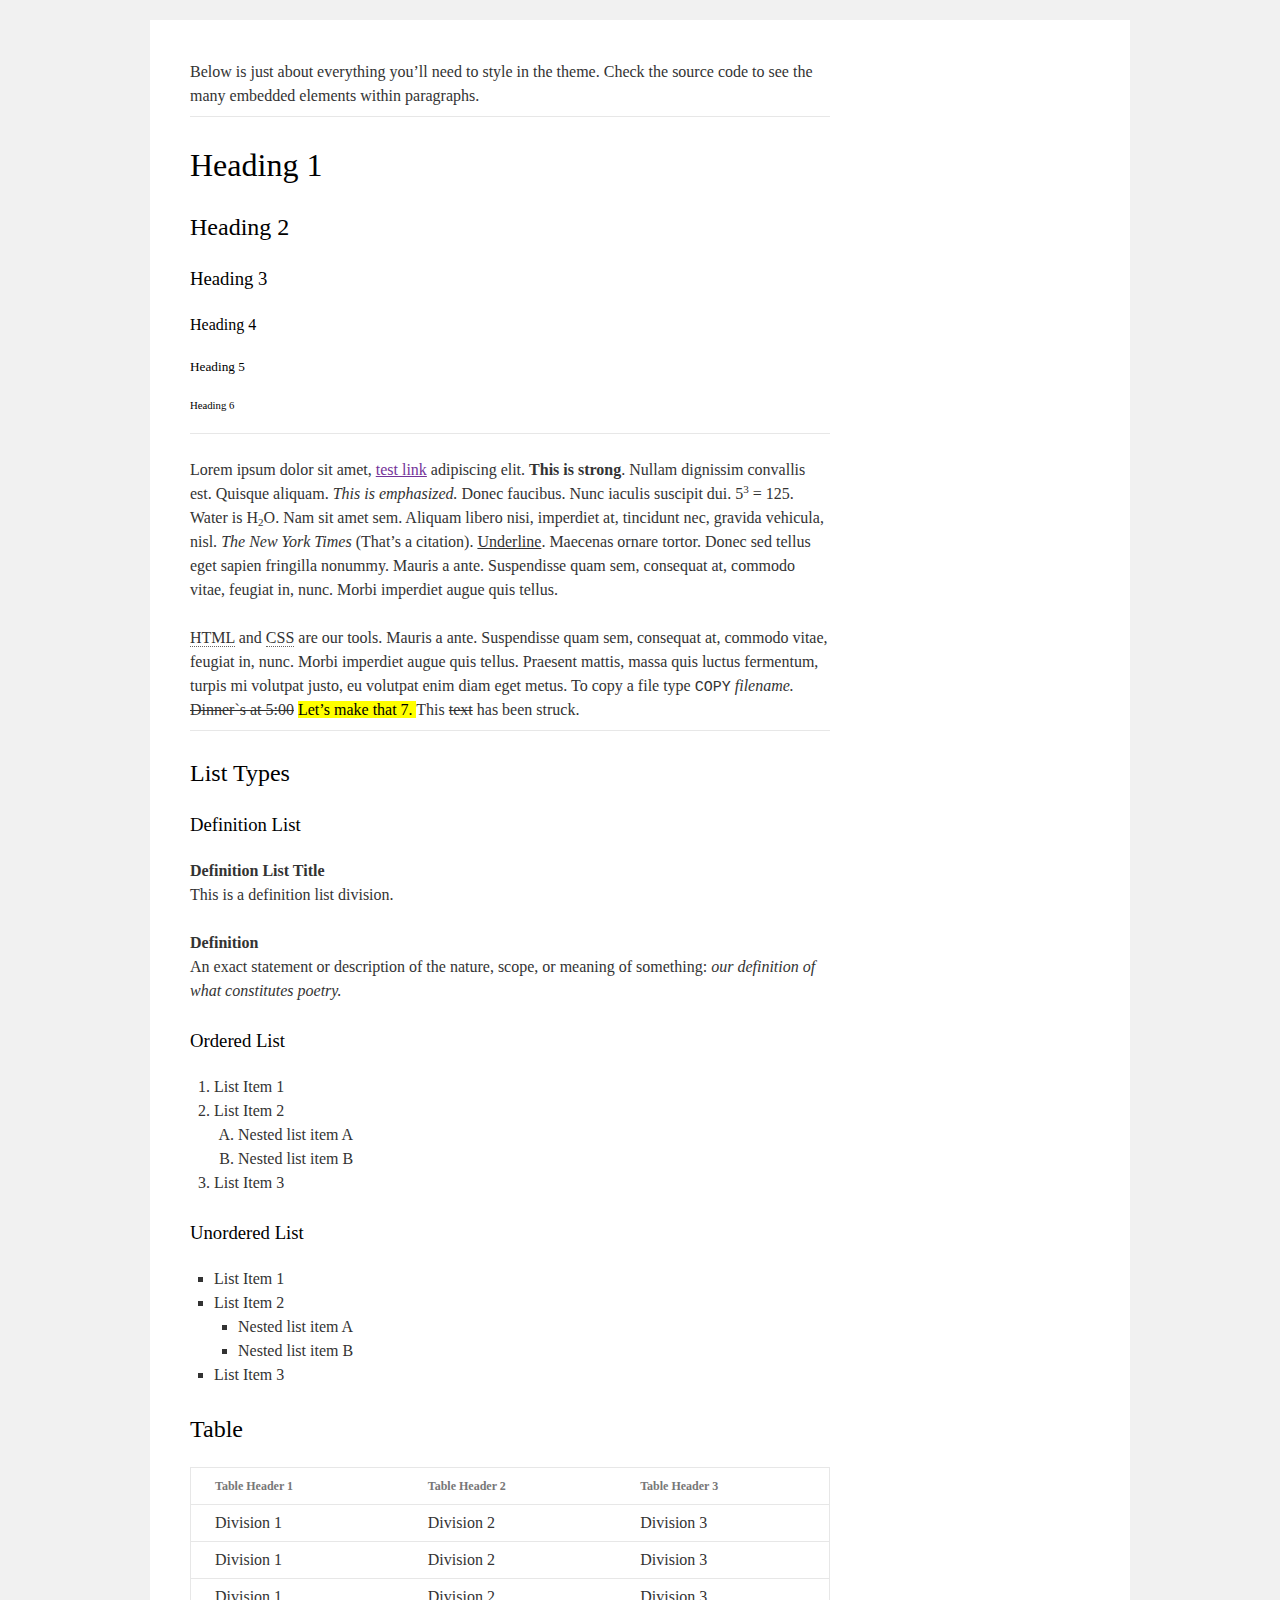
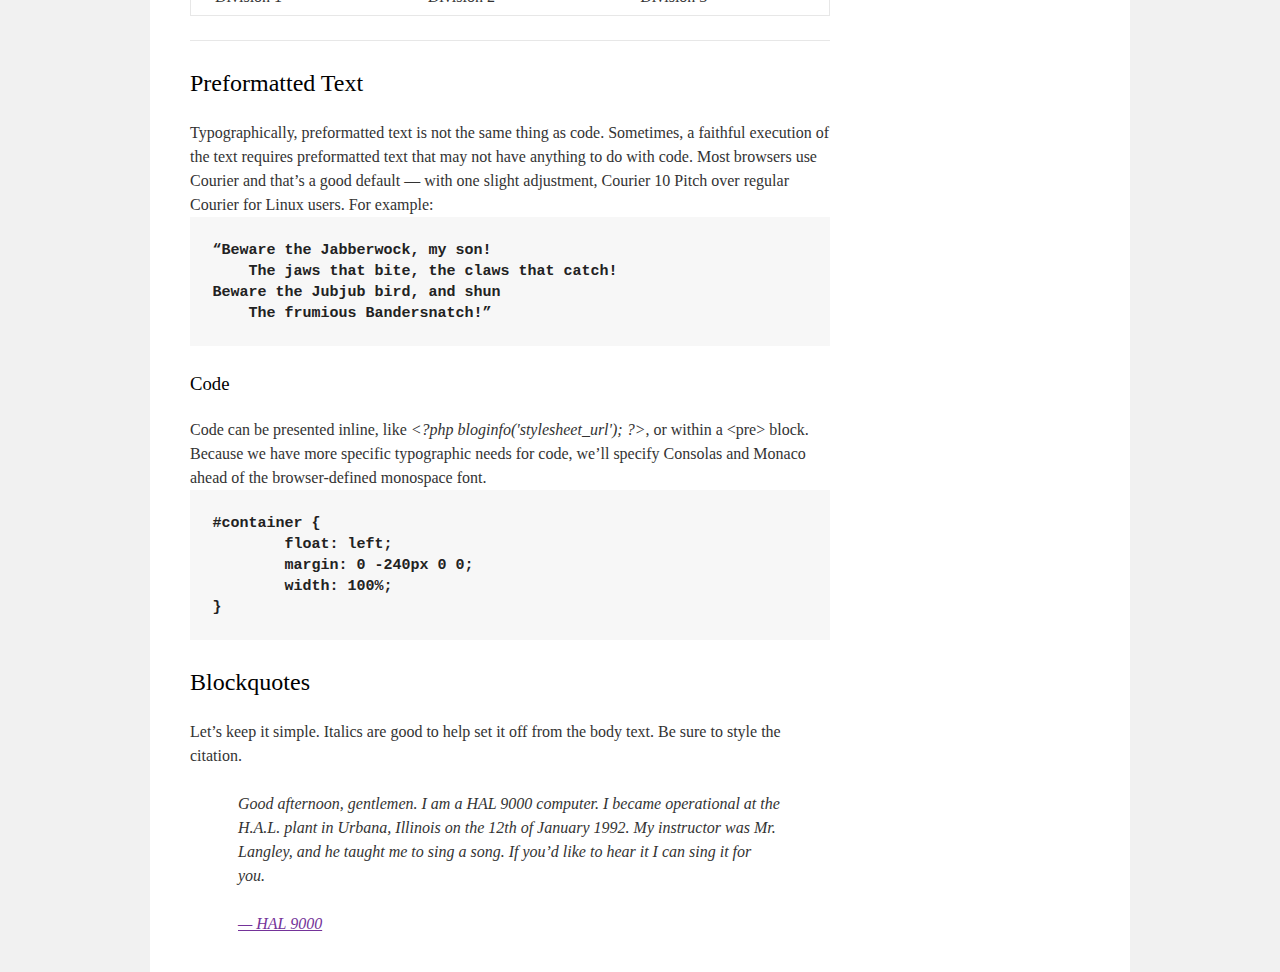
<file: Task2_Part3_Practice-HTML/index.html>
<!DOCTYPE html>
<html>
    <head>
        <meta charset="utf-8">
        <title></title>
        <link rel="stylesheet" href="style.css">
    </head>
    <body>
        <div id="wrapper">
    	    <div id="main">
    		    <div id="container">
    			    <div id="content" role="main">
                        <!-- TODO: Content goes here -->
Below is just about everything you’ll need to style in the theme.
Check the source code to see the many embedded elements within paragraphs.

<hr/>
<h1>Heading 1</h1>
<h2>Heading 2</h2>
<h3>Heading 3</h3>
<h4>Heading 4</h4>
<h5>Heading 5</h5>
<h6>Heading 6</h6>

<hr/>

<p>Lorem ipsum dolor sit amet, <a href="">test link</a> adipiscing elit. <b>This is strong</b>. 
Nullam dignissim convallis est. Quisque aliquam. <i>This is emphasized.</i> Donec faucibus. 
Nunc iaculis suscipit dui. 5<sup><small>3</small></sup> = 125. Water is H<sub><small>2</small></sub>O.
 Nam sit amet sem. Aliquam libero nisi, imperdiet at, tincidunt nec, gravida vehicula, nisl.
<i>The New York Times</i> (That’s a citation). <u>Underline</u>. Maecenas ornare tortor. Donec sed tellus eget sapien fringilla nonummy. Mauris a ante. Suspendisse quam sem, consequat at, commodo vitae, feugiat in, nunc. Morbi imperdiet augue quis tellus.</p>
<abbr>HTML</abbr> and <abbr>CSS</abbr> are our tools. Mauris a ante.
 Suspendisse quam sem, consequat at, commodo vitae, feugiat in, nunc. 
 Morbi imperdiet augue quis tellus. 
 Praesent mattis, massa quis luctus fermentum, turpis mi volutpat justo, eu volutpat enim diam eget metus.
 To copy a file type <kbd>COPY</kbd> <i>filename.</i> <s>Dinner`s at 5:00</s> <mark>Let’s make that 7.
 </mark> This <s>text</s> has been struck.

						<hr/>
<h2>List Types</h2>

<h3>Definition List</h3>

<p><b>Definition List Title</b><br/>
This is a definition list division.</p>

<p><b>Definition</b>
<br/>
An exact statement or description of the nature, scope, or meaning of something: <i>our definition of what constitutes poetry.</i></p>

<h3>Ordered List</h3>

<ol>
<li>List Item 1</li>
<li>List Item 2
<ol>
<li>
Nested list item A
</li>
<li>
Nested list item B
</li>
</ol>
</li>
<li>List Item 3</li>
</ol>
						
<h3>Unordered List</h3>
<ul>
<li>List Item 1</li>
<li>List Item 2
<ul>
<li>
Nested list item A
</li>
<li>
Nested list item B
</li>
</ul>
</li>
<li>List Item 3</li>
</ul>

<h2>Table</h2>
<table>
<tr>
	<th>Table Header 1</th>
	<th>Table Header 2</th>
	<th>Table Header 3</th>
</tr>
	<tr>
		<td>Division 1</td>
		<td>Division 2</td>
		<td>Division 3</td>
	</tr>
	<tr>
		<td>Division 1</td>
		<td>Division 2</td>
		<td>Division 3</td>
	</tr>
	<tr>
		<td>Division 1</td>
		<td>Division 2</td>
		<td>Division 3</td>
	</tr>
</table>

<hr/>
<h2>Preformatted Text</h2>

Typographically, preformatted text is not the same thing as code.
Sometimes, a faithful execution of the text requires preformatted text
that may not have anything to do with code.
Most browsers use Courier and that’s a good default — with one slight adjustment, 
Courier 10 Pitch over regular Courier for Linux users. For example:

<pre><b>“Beware the Jabberwock, my son!
    The jaws that bite, the claws that catch!
Beware the Jubjub bird, and shun
    The frumious Bandersnatch!”</b></pre>

<h3>Code</h3>
												
Code can be presented inline, like <i>&lt?php bloginfo('stylesheet_url'); ?&gt</i>,
or within a &ltpre&gt block. Because we have more specific typographic needs for code,
we’ll specify Consolas and Monaco ahead of the browser-defined monospace font.
<b><pre>
#container {
	float: left;
	margin: 0 -240px 0 0;
	width: 100%;
}</pre></b>

<h2>Blockquotes</h2>
<p>Let’s keep it simple. Italics are good to help set it off from the body text. Be sure to style the citation.</p>
<blockquote>
<p>Good afternoon, gentlemen. I am a HAL 9000 computer. I became operational at the H.A.L. plant in Urbana, Illinois on the 12th of January 1992. My instructor was Mr. Langley, and he taught me to sing a song. If you’d like to hear it I can sing it for you.
</p><p><a href="">— HAL 9000</a></p>
</blockquote>				
                    </div>
                </div>
            </div>
        </div>
    </body>
</html>
</file>
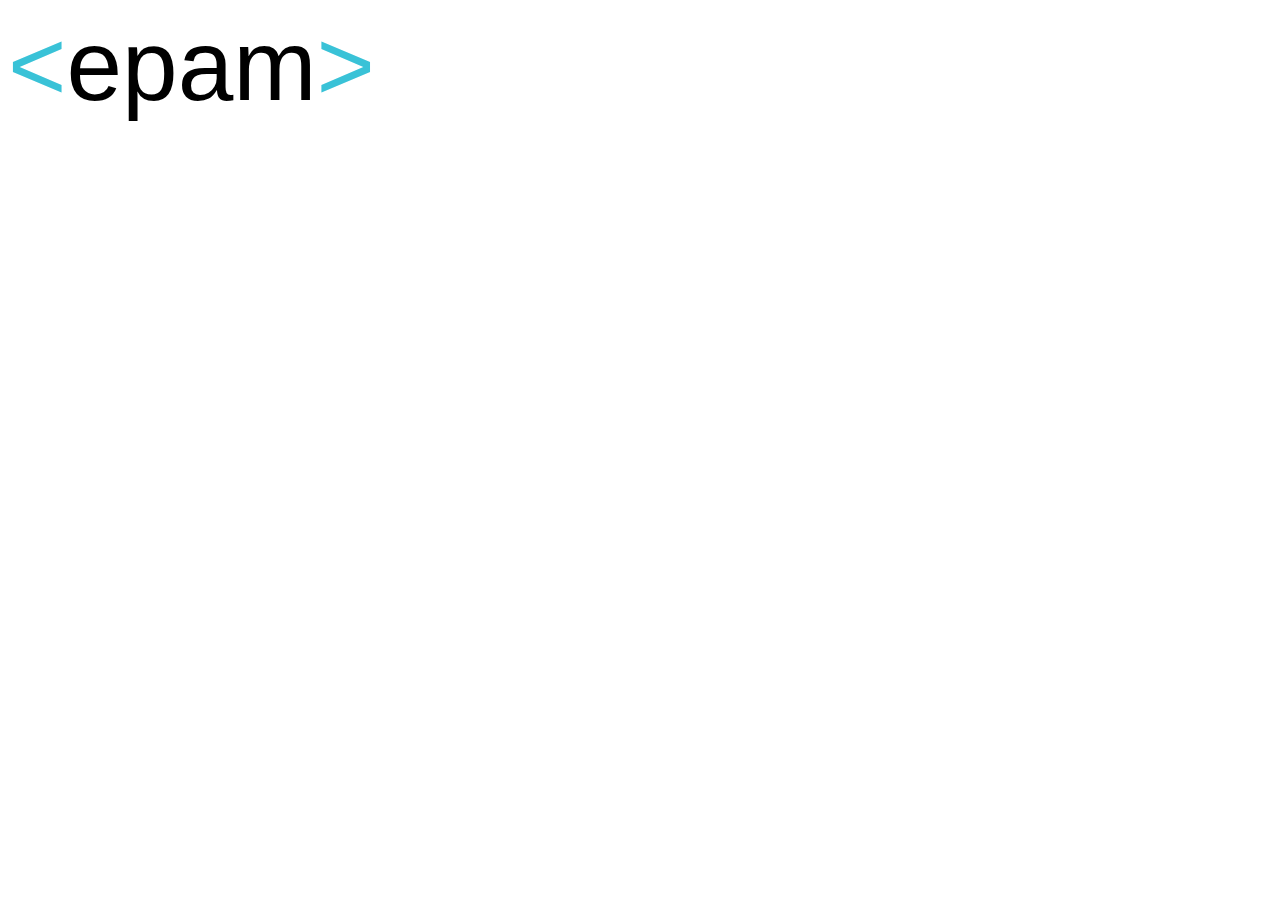
<file: Task2_Part1-EpamLogo/EpamLogo.html>
<html>
<head>
 <title>EpamLogo</title>
 <style src="style/css">
 p{
  font-size:100px;
  font-family:'source-sans-pro-regular',sans-serif,helvetica,arial;
 }
</style>
</head>
<body>
	<p><font color=#39C2D7>&lt</font>epam<font color=#39C2D7>&gt</font></p>
</body>
</html>
</file>
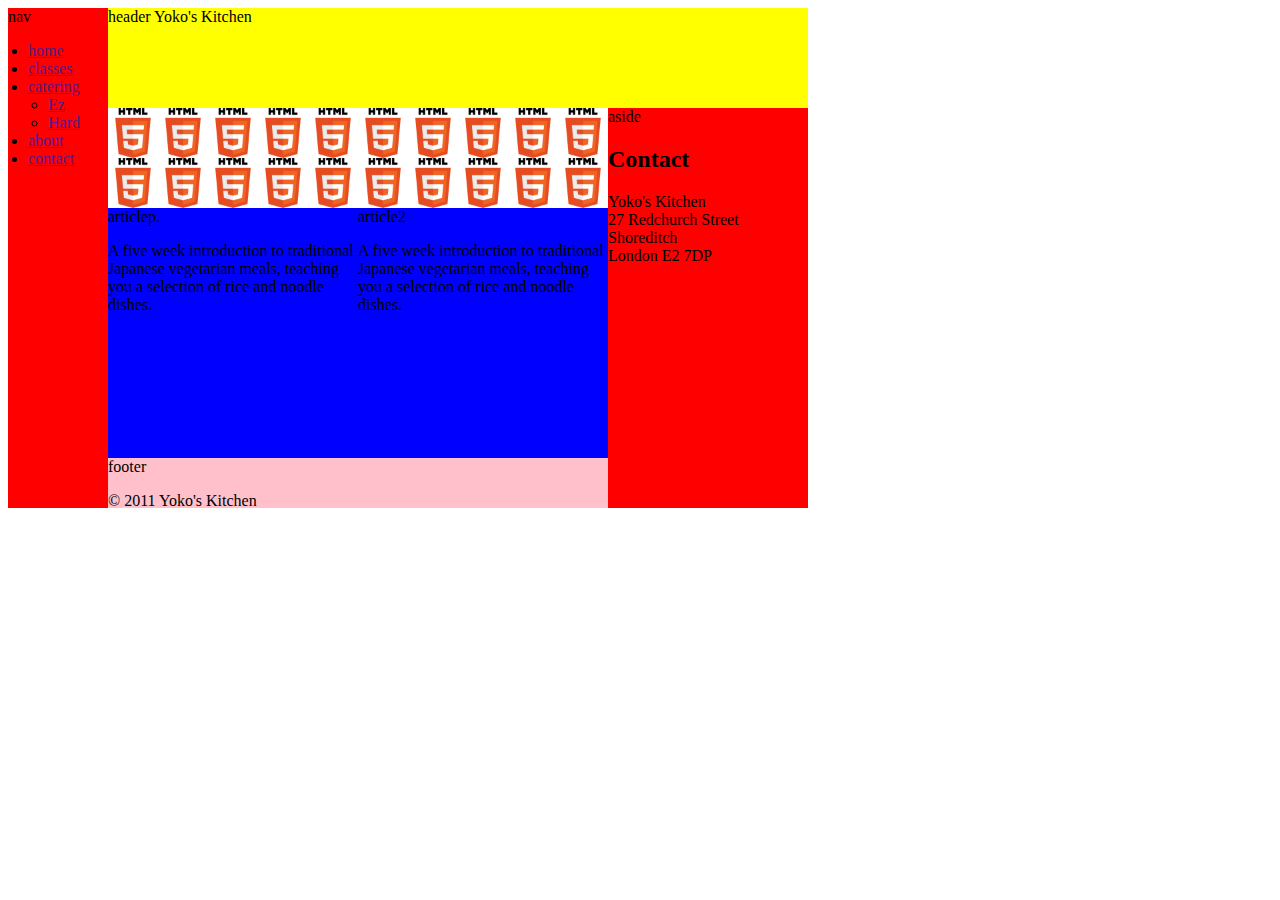
<file: Task2_Part2-CSS Layout/CSSLayout.html>
<html>
<head>
 <title>CSSLayout</title>
<link rel="stylesheet" type="text/css" href="css/style.css">
</head>
<body>
<div id="main">
<nav>nav
<ul>
 <li><a href="" class="current">home</a></li>
 <li><a href="">classes</a></li>
 <li><a href="">catering</a></li>
 <ul>
 <li><a href="">Ez</a></li>
 <li><a href="">Hard</a></li>
 </ul>
 <li><a href="">about</a></li>
 <li><a href="">contact</a></li>
 </ul></nav>
<header>header Yoko's Kitchen</header>
<div id="mai">
<img src="img/html5.png" width=50 height=50>
<img src="img/html5.png" width=50 height=50>
<img src="img/html5.png" width=50 height=50>
<img src="img/html5.png" width=50 height=50>
<img src="img/html5.png" width=50 height=50>
<img src="img/html5.png" width=50 height=50>
<img src="img/html5.png" width=50 height=50>
<img src="img/html5.png" width=50 height=50>
<img src="img/html5.png" width=50 height=50>
<img src="img/html5.png" width=50 height=50>
<img src="img/html5.png" width=50 height=50>
<img src="img/html5.png" width=50 height=50>
<img src="img/html5.png" width=50 height=50>
<img src="img/html5.png" width=50 height=50>
<img src="img/html5.png" width=50 height=50>
<img src="img/html5.png" width=50 height=50>
<img src="img/html5.png" width=50 height=50>
<img src="img/html5.png" width=50 height=50>
<img src="img/html5.png" width=50 height=50>
<img src="img/html5.png" width=50 height=50>
<article>articlep.<p>A five week introduction to traditional
 Japanese vegetarian meals, teaching you a
 selection of rice and noodle dishes.</p></article>
<article>article2<p>A five week introduction to traditional
 Japanese vegetarian meals, teaching you a
 selection of rice and noodle dishes.</p></article>
<footer>footer<p>&copy; 2011 Yoko's Kitchen</p></footer>
</div>
<aside>aside<p>
<h2>Contact</h2>
 <p>Yoko's Kitchen<br />
 27 Redchurch Street<br />
 Shoreditch<br />
 London E2 7DP</p></aside>
</div>
</body>
</html>
</file>
<file: Task2_Part3_Practice-HTML/style.css>
html, body, div, span, applet, object, iframe,
h1, h2, h3, h4, h5, h6, p, blockquote, pre,
a, abbr, acronym, address, big, cite, code,
del, dfn, em, font, img, ins, kbd, q, s, samp,
small, strike, strong, sub, sup, tt, var,
b, u, i, center,
dl, dt, dd, ol, ul, li,
fieldset, form, label, legend,
table, caption, tbody, tfoot, thead, tr, th, td{background:transparent;border:0;margin:0;padding:0;vertical-align:baseline;}body{line-height:1;}h1, h2, h3, h4, h5, h6{clear:both;font-weight:normal;}ol, ul{list-style:none;}blockquote{quotes:none;}blockquote:before, blockquote:after{content:'';content:none;}del{text-decoration:line-through;}table{border-collapse:collapse;border-spacing:0;}a img{border:none;}#container{float:left;margin:0 -240px 0 0;width:100%;}#content{margin:0 280px 0 20px;}#primary,
#secondary{float:right;overflow:hidden;width:220px;}#secondary{clear:right;}#footer{clear:both;width:100%;}.one-column #content{margin:0 auto;width:640px;}.single-attachment #content{margin:0 auto;width:900px;}body,
input,
textarea,
.page-title span,
.pingback a.url{font-family:Georgia, "Bitstream Charter", serif;}h3#comments-title,
h3#reply-title,
#access .menu,
#access div.menu ul,
#cancel-comment-reply-link,
.form-allowed-tags,
#site-info,
#site-title,
#wp-calendar,
.comment-meta,
.comment-body tr th,
.comment-body thead th,
.entry-content label,
.entry-content tr th,
.entry-content thead th,
.entry-meta,
.entry-title,
.entry-utility,
#respond label,
.navigation,
.page-title,
.pingback p,
.reply,
.widget-title,
.wp-caption-text{font-family:"Helvetica Neue", Arial, Helvetica, "Nimbus Sans L", sans-serif;}input[type="submit"]{font-family:"Helvetica Neue", Arial, Helvetica, "Nimbus Sans L", sans-serif;}pre{font-family:"Courier 10 Pitch", Courier, monospace;}code{font-family:Monaco, Consolas, "Andale Mono", "DejaVu Sans Mono", monospace;}#access .menu-header,
div.menu,
#colophon,
#branding,
#main,
#wrapper{margin:0 auto;width:940px;}#wrapper{background:#fff;margin-top:20px;padding:0 20px;}#footer-widget-area{overflow:hidden;}#footer-widget-area .widget-area{float:left;margin-right:20px;width:220px;}#footer-widget-area #fourth{margin-right:0;}#site-info{float:left;font-size:14px;font-weight:bold;width:700px;}#site-generator{float:right;width:220px;}body{background:#f1f1f1;}body,
input,
textarea{color:#666;font-size:12px;line-height:18px;}hr{background-color:#e7e7e7;border:0;clear:both;height:1px;margin-bottom:18px;}p{margin-bottom:18px;}ul{list-style:square;margin:0 0 18px 1.5em;}ol{list-style:decimal;margin:0 0 18px 1.5em;}ol ol{list-style:upper-alpha;}ol ol ol{list-style:lower-roman;}ol ol ol ol{list-style:lower-alpha;}ul ul,
ol ol,
ul ol,
ol ul{margin-bottom:0;}dl{margin:0 0 24px 0;}dt{font-weight:bold;}dd{margin-bottom:18px;}strong{font-weight:bold;}cite,
em,
i{font-style:italic;}big{font-size:131.25%;}ins{background:#ffc;text-decoration:none;}blockquote{font-style:italic;padding:0 3em;}blockquote cite,
blockquote em,
blockquote i{font-style:normal;}pre{background:#f7f7f7;color:#222;line-height:18px;margin-bottom:18px;overflow:auto;padding:1.5em;}abbr,
acronym{border-bottom:1px dotted #666;cursor:help;}sup,
sub{height:0;line-height:1;position:relative;vertical-align:baseline;}sup{bottom:1ex;}sub{top:.5ex;}small{font-size:smaller;}input[type="text"],
input[type="password"],
input[type="email"],
input[type="url"],
input[type="number"],
textarea{background:#f9f9f9;border:1px solid #ccc;box-shadow:inset 1px 1px 1px rgba(0,0,0,0.1);-moz-box-shadow:inset 1px 1px 1px rgba(0,0,0,0.1);-webkit-box-shadow:inset 1px 1px 1px rgba(0,0,0,0.1);padding:2px;}a:link{color:#0066cc;}a:visited{color:#743399;}a:active,
a:hover{color:#ff4b33;}.screen-reader-text{clip:rect(1px, 1px, 1px, 1px);overflow:hidden;position:absolute !important;height:1px;width:1px;}#header{padding:30px 0 0 0;}#site-title{float:left;font-size:30px;line-height:36px;margin:0 0 18px 0;width:700px;}#site-title a{color:#000;font-weight:bold;text-decoration:none;}#site-description{color:#000;clear:right;float:right;font-style:italic;margin:15px 0 18px 0;opacity:.65;width:220px;}#branding img{border-top:4px solid #000;border-bottom:1px solid #000;display:block;float:left;}#access{background:#000;display:block;float:left;margin:0 auto;width:940px;}#access .menu-header,
div.menu{font-size:13px;margin-left:12px;width:928px;}#access .menu-header ul,
div.menu ul{list-style:none;margin:0;}#access .menu-header li,
div.menu li{float:left;position:relative;}#access a{color:#aaa;display:block;line-height:38px;padding:0 10px;text-decoration:none;}#access ul ul{box-shadow:0px 3px 3px rgba(0,0,0,0.2);-moz-box-shadow:0px 3px 3px rgba(0,0,0,0.2);-webkit-box-shadow:0px 3px 3px rgba(0,0,0,0.2);display:none;position:absolute;top:38px;left:0;float:left;width:180px;z-index:99999;}#access ul ul li{min-width:180px;}#access ul ul ul{left:100%;top:0;}#access ul ul a{background:#333;line-height:1em;padding:10px;width:160px;height:auto;}#access li:hover > a,
#access ul ul:hover > a{background:#333;color:#fff;}#access ul li:hover > ul{display:block;}#access ul li.current_page_item > a,
#access ul li.current_page_ancestor > a,
#access ul li.current-menu-ancestor > a,
#access ul li.current-menu-item > a,
#access ul li.current-menu-parent > a{color:#fff;}* html #access ul li.current_page_item a,
* html #access ul li.current_page_ancestor a,
* html #access ul li.current-menu-ancestor a,
* html #access ul li.current-menu-item a,
* html #access ul li.current-menu-parent a,
* html #access ul li a:hover{color:#fff;}#main{clear:both;overflow:hidden;padding:40px 0 0 0;}#content{margin-bottom:36px;}#content,
#content input,
#content textarea{color:#333;font-size:16px;line-height:24px;}#content p,
#content ul,
#content ol,
#content dd,
#content pre,
#content hr{margin-bottom:24px;}#content ul ul,
#content ol ol,
#content ul ol,
#content ol ul{margin-bottom:0;}#content pre,
#content kbd,
#content tt,
#content var{font-size:15px;line-height:21px;}#content code{font-size:13px;}#content dt,
#content th{color:#000;}#content h1,
#content h2,
#content h3,
#content h4,
#content h5,
#content h6{color:#000;line-height:1.5em;margin:0 0 20px 0;}#content table{border:1px solid #e7e7e7;margin:0 -1px 24px 0;text-align:left;width:100%;}#content tr th,
#content thead th{color:#777;font-size:12px;font-weight:bold;line-height:18px;padding:9px 24px;}#content tr td{border-top:1px solid #e7e7e7;padding:6px 24px;}#content tr.odd td{background:#f2f7fc;}.hentry{margin:0 0 48px 0;}.home .sticky{background:#f2f7fc;border-top:4px solid #000;margin-left:-20px;margin-right:-20px;padding:18px 20px;}.single .hentry{margin:0 0 36px 0;}.page-title{color:#000;font-size:14px;font-weight:bold;margin:0 0 36px 0;}.page-title span{color:#333;font-size:16px;font-style:italic;font-weight:normal;}.page-title a:link,
.page-title a:visited{color:#777;text-decoration:none;}.page-title a:active,
.page-title a:hover{color:#ff4b33;}#content .entry-title{color:#000;font-size:21px;font-weight:bold;line-height:1.3em;margin-bottom:0;}.entry-title a:link,
.entry-title a:visited{color:#000;text-decoration:none;}.entry-title a:active,
.entry-title a:hover{color:#ff4b33;}.entry-meta{color:#777;font-size:12px;}.entry-meta abbr,
.entry-utility abbr{border:none;}.entry-meta abbr:hover,
.entry-utility abbr:hover{border-bottom:1px dotted #666;}.single-author .by-author{position:absolute !important;clip:rect(1px 1px 1px 1px);clip:rect(1px, 1px, 1px, 1px);}.entry-content,
.entry-summary{clear:both;padding:12px 0 0 0;}.entry-content .more-link{white-space:nowrap;}#content .entry-summary p:last-child{margin-bottom:12px;}.entry-content fieldset{border:1px solid #e7e7e7;margin:0 0 24px 0;padding:24px;}.entry-content fieldset legend{background:#fff;color:#000;font-weight:bold;padding:0 24px;}.entry-content input{margin:0 0 24px 0;}.entry-content input.file,
.entry-content input.button{margin-right:24px;}.entry-content label{color:#777;font-size:12px;}.entry-content select{margin:0 0 24px 0;}.entry-content sup,
.entry-content sub{font-size:10px;}.entry-content blockquote.left{float:left;margin-left:0;margin-right:24px;text-align:right;width:33%;}.entry-content blockquote.right{float:right;margin-left:24px;margin-right:0;text-align:left;width:33%;}.page-link{clear:both;color:#000;font-weight:bold;line-height:48px;word-spacing:0.5em;}.page-link a:link,
.page-link a:visited{background:#f1f1f1;color:#333;font-weight:normal;padding:0.5em 0.75em;text-decoration:none;}.home .sticky .page-link a{background:#d9e8f7;}.page-link a:active,
.page-link a:hover{color:#ff4b33;}body.page .edit-link{clear:both;display:block;}#entry-author-info{background:#f2f7fc;border-top:4px solid #000;clear:both;font-size:14px;line-height:20px;margin:24px 0;overflow:hidden;padding:18px 20px;}#entry-author-info #author-avatar{background:#fff;border:1px solid #e7e7e7;float:left;height:60px;margin:0 -104px 0 0;padding:11px;}#entry-author-info #author-description{float:left;margin:0 0 0 104px;}#entry-author-info h2{color:#000;font-size:100%;font-weight:bold;margin-bottom:0;}.entry-utility{clear:both;color:#777;font-size:12px;line-height:18px;}.entry-meta a,
.entry-utility a{color:#777;}.entry-meta a:hover,
.entry-utility a:hover{color:#ff4b33;}#content .video-player{padding:0;}.format-standard .wp-video,
.format-standard .wp-audio-shortcode,
.format-audio .wp-audio-shortcode,
.format-standard .video-player{margin-bottom:24px;}.home #content .format-aside p,
.home #content .category-asides p{font-size:14px;line-height:20px;margin-bottom:10px;margin-top:0;}.format-gallery .size-thumbnail img,
.category-gallery .size-thumbnail img{border:10px solid #f1f1f1;margin-bottom:0;}.format-gallery .gallery-thumb,
.category-gallery .gallery-thumb{float:left;margin-right:20px;margin-top:-4px;}.home #content .format-gallery .entry-utility,
.home #content .category-gallery .entry-utility{padding-top:4px;}.attachment .entry-content .entry-caption{font-size:140%;margin-top:24px;}.attachment .entry-content .nav-previous a:before{content:'\2190\00a0';}.attachment .entry-content .nav-next a:after{content:'\00a0\2192';}#content img.size-auto,
#content img.size-full,
#content img.size-large,
#content img.size-medium,
#content .entry-attachment img,
#content .widget-container img{max-width:100%;height:auto;}#ie8 #content img.size-auto,
#ie8 #content img.size-full,
#ie8 #content img.size-large,
#ie8 #content img.size-medium,
#ie8 #content .entry-attachment img{width:auto;}.alignleft,
img.alignleft{display:inline;float:left;margin-right:24px;margin-top:4px;}.alignright,
img.alignright{display:inline;float:right;margin-left:24px;margin-top:4px;}.aligncenter,
img.aligncenter{clear:both;display:block;margin-left:auto;margin-right:auto;}img.alignleft,
img.alignright,
img.aligncenter{margin-bottom:12px;}.wp-caption{background:#f1f1f1;line-height:18px;margin-bottom:20px;max-width:100%;padding:4px;text-align:center;}.wp-caption img{margin:5px 5px 0;max-width:622px;}.wp-caption p.wp-caption-text{color:#777;font-size:12px;margin:5px;}.wp-smiley{margin:0;}.gallery{margin:0 auto 18px;}.gallery .gallery-item{float:left;margin-top:0;text-align:center;}.gallery-columns-1 .gallery-item{width:100%;}.gallery-columns-2 .gallery-item{width:50%;}.gallery-columns-3 .gallery-item{width:33%;}.gallery-columns-4 .gallery-item{width:25%;}.gallery-columns-5 .gallery-item{width:20%;}.gallery-columns-6 .gallery-item{width:16%;}.gallery-columns-7 .gallery-item{width:14%;}.gallery-columns-8 .gallery-item{width:12%;}.gallery-columns-9 .gallery-item{width:11%;}.gallery-columns-1 img{max-width:620px;}.gallery-columns-2 img{max-width:288px;}.gallery-columns-3 img{max-width:177px;}.gallery-columns-4 img{max-width:122px;}.gallery-columns-5 img{max-width:88px;}.gallery-columns-6 img{max-width:66px;}.gallery-columns-7 img{max-width:50px;}.gallery-columns-8 img{max-width:39px;}.gallery-columns-9 img{max-width:29px;}.gallery-item img{height:auto;}.gallery-columns-2 .attachment-medium{max-width:92%;height:auto;}.gallery-columns-4 .attachment-thumbnail{max-width:84%;height:auto;}.gallery .gallery-caption{color:#777;font-size:12px;margin:0 0 12px;}.gallery dl{margin:0;}.gallery img{border:10px solid #f1f1f1;}.gallery br+br{display:none;}#content .entry-attachment img{display:block;margin:0 auto;}.navigation{color:#777;font-size:12px;line-height:18px;overflow:hidden;}.navigation a:link,
.navigation a:visited{color:#777;text-decoration:none;}.navigation a:active,
.navigation a:hover{color:#ff4b33;}.nav-previous{float:left;width:50%;}.nav-next{float:right;text-align:right;width:50%;}#nav-above{margin:0 0 18px 0;}#nav-above{display:none;}.paged #nav-above,
.single #nav-above{display:block;}#nav-below{margin:-18px 0 0 0;}#comments{clear:both;}#comments .navigation{padding:0 0 18px 0;}h3#comments-title,
h3#reply-title{color:#000;font-size:20px;font-weight:bold;margin-bottom:0;}h3#comments-title{padding:24px 0;}.commentlist{list-style:none;margin:0;}.commentlist li.comment{border-bottom:1px solid #e7e7e7;line-height:24px;margin:0 0 24px 0;padding:0 0 0 56px;position:relative;}.commentlist li:last-child{border-bottom:none;margin-bottom:0;}#comments .comment-body ul,
#comments .comment-body ol{margin-bottom:18px;}#comments .comment-body p:last-child{margin-bottom:6px;}#comments .comment-body blockquote p:last-child{margin-bottom:24px;}.commentlist ol{list-style:decimal;}.commentlist .avatar{position:absolute;top:4px;left:0;}.comment-author{}.comment-author cite{color:#000;font-style:normal;font-weight:bold;}.comment-author .says{font-style:italic;}.comment-meta{font-size:12px;margin:0 0 18px 0;}.comment-meta a:link,
.comment-meta a:visited{color:#777;text-decoration:none;}.comment-meta a:active,
.comment-meta a:hover{color:#ff4b33;}.commentlist .even{}.commentlist .bypostauthor{}.commentlist .bypostauthor > div{background:#f2f7fc;border-top:4px solid #000;margin-bottom:10px;padding:10px 0 0 20px;}.reply{font-size:12px;padding:0 0 24px 0;}.reply a,
a.comment-edit-link{color:#777;}.reply a:hover,
a.comment-edit-link:hover{color:#ff4b33;}.commentlist .children{list-style:none;margin:0;}.commentlist .children li{border:none;margin:0;}.nopassword,
.nocomments{display:none;}#comments .pingback{border-bottom:1px solid #e7e7e7;margin-bottom:18px;padding-bottom:18px;}.commentlist li.comment+li.pingback{margin-top:-6px;}#comments .pingback p{color:#777;display:block;font-size:12px;line-height:18px;margin:0;}#comments .pingback .url{font-size:13px;font-style:italic;}input[type="submit"]{color:#333;}#respond{border-top:1px solid #e7e7e7;margin:24px 0;overflow:hidden;position:relative;}#respond p{margin:0;}#respond .comment-notes{margin-bottom:1em;}.form-allowed-tags{line-height:1em;}.children #respond{margin:0 48px 0 0;}h3#reply-title{margin:18px 0;}#comments-list #respond{margin:0 0 18px 0;}#comments-list ul #respond{margin:0;}#cancel-comment-reply-link{font-size:12px;font-weight:normal;line-height:18px;}#respond .required{color:#ff4b33;font-weight:bold;}#respond label{color:#777;font-size:12px;}#respond input{margin:0 0 9px;width:98%;}#respond textarea{width:98%;}#respond .form-allowed-tags{color:#777;font-size:12px;line-height:18px;}#respond .form-allowed-tags code{font-size:11px;}#respond .form-submit{margin:12px 0;}#respond .form-submit input{font-size:14px;width:auto;}.widget-area ul{list-style:none;margin-left:0;}.widget-area ul ul{list-style:square;margin-left:1.3em;}.widget-area select{max-width:100%;}.widget_search #s{width:60%;}.widget_search label{display:none;}.widget-container{word-wrap:break-word;-webkit-hyphens:auto;-moz-hyphens:auto;hyphens:auto;margin:0 0 18px 0;}.widget-container .wp-caption img{margin:auto;}.widget-container.widget_image .wp-caption{width:auto;}.widget-container.widget_image .wp-caption img{margin-left:-8px;}.widget-title{color:#222;font-size:14px;font-weight:bold;}.widget-area a:link,
.widget-area a:visited{text-decoration:none;}.widget-area a:active,
.widget-area a:hover{text-decoration:underline;}.widget-area .entry-meta{font-size:11px;}#wp_tag_cloud div{line-height:1.6em;}#wp-calendar{width:100%;}#wp-calendar caption{color:#222;font-size:14px;font-weight:bold;padding-bottom:4px;text-align:left;}#wp-calendar thead{font-size:11px;}#wp-calendar thead th{}#wp-calendar tbody{color:#aaa;}#wp-calendar tbody td{background:#f5f5f5;border:1px solid #fff;padding:3px 0 2px;text-align:center;}#wp-calendar tbody .pad{background:none;}#wp-calendar tfoot #next{text-align:right;}.widget_rss a.rsswidget{color:#000;}.widget_rss a.rsswidget:hover{color:#ff4b33;}.widget_rss .widget-title img{width:11px;height:11px;}#main .widget-area ul{margin-left:0;padding:0 20px 0 0;}#main .widget-area ul ul{border:none;margin-left:1.3em;padding:0;}#primary{}#secondary{}#footer-widget-area{}#main .widget-container.music-player ul{margin:0;}#footer{margin-bottom:20px;}#colophon{border-top:4px solid #000;margin-top:-4px;overflow:hidden;padding:18px 0;}#site-info{font-weight:bold;}#site-info a{color:#000;text-decoration:none;}#site-generator{font-style:italic;position:relative;}#site-generator a{background:url(images/wordpress.png) center left no-repeat;color:#666;display:inline-block;line-height:16px;padding-left:20px;text-decoration:none;}#site-generator a:hover{text-decoration:underline;}img#wpstats{display:block;margin:0 auto 10px;}pre{-webkit-text-size-adjust:140%;}code{-webkit-text-size-adjust:160%;}#access,
.entry-meta,
.entry-utility,
.navigation,
.widget-area{-webkit-text-size-adjust:120%;}#site-description{-webkit-text-size-adjust:none;}@media print{body{background:none !important;}#wrapper{clear:both !important;display:block !important;float:none !important;position:relative !important;}#header{border-bottom:2pt solid #000;padding-bottom:18pt;}#colophon{border-top:2pt solid #000;}#site-title,	#site-description{float:none;line-height:1.4em;margin:0;padding:0;}#site-title{font-size:13pt;}.entry-content{font-size:14pt;line-height:1.6em;}.entry-title{font-size:21pt;}#access,	#branding img,	#respond,	.comment-edit-link,	.edit-link,	.navigation,	.page-link,	.widget-area{display:none !important;}#container,	#header,	#footer{margin:0;width:100%;}#content,	.one-column #content{margin:24pt 0 0;width:100%;}.wp-caption p{font-size:11pt;}#site-info,	#site-generator{float:none;width:auto;}#colophon{width:auto;}img#wpstats{display:none;}#site-generator a{margin:0;padding:0;}#entry-author-info{border:1px solid #e7e7e7;}#main{display:inline;}.home .sticky{border:none;}}
</file>
<file: Task2_Part2-CSS Layout/css/style.css>
nav{
padding:0px;
background-color:red;
float:left;
height:500px;
width:100px;
}
header{
background-color:yellow;
height:100px;
float:left;
width:700px;
}
article{
background-color:blue;
float:left;
width:250px;
height:250px;
}
footer{
background-color:pink;
width:500px;
clear:both;
float:left;
height:50px;
}
#main{
height:500px;
width:800px;
float:left;
}
#mai{
height:400px;
width:500px;
float:left;
}
aside{
background-color:red;
float:left;
width:200px;
height:400px;
}
img{
float:left;
}
ul {
padding-left: 20px;}
</file>
